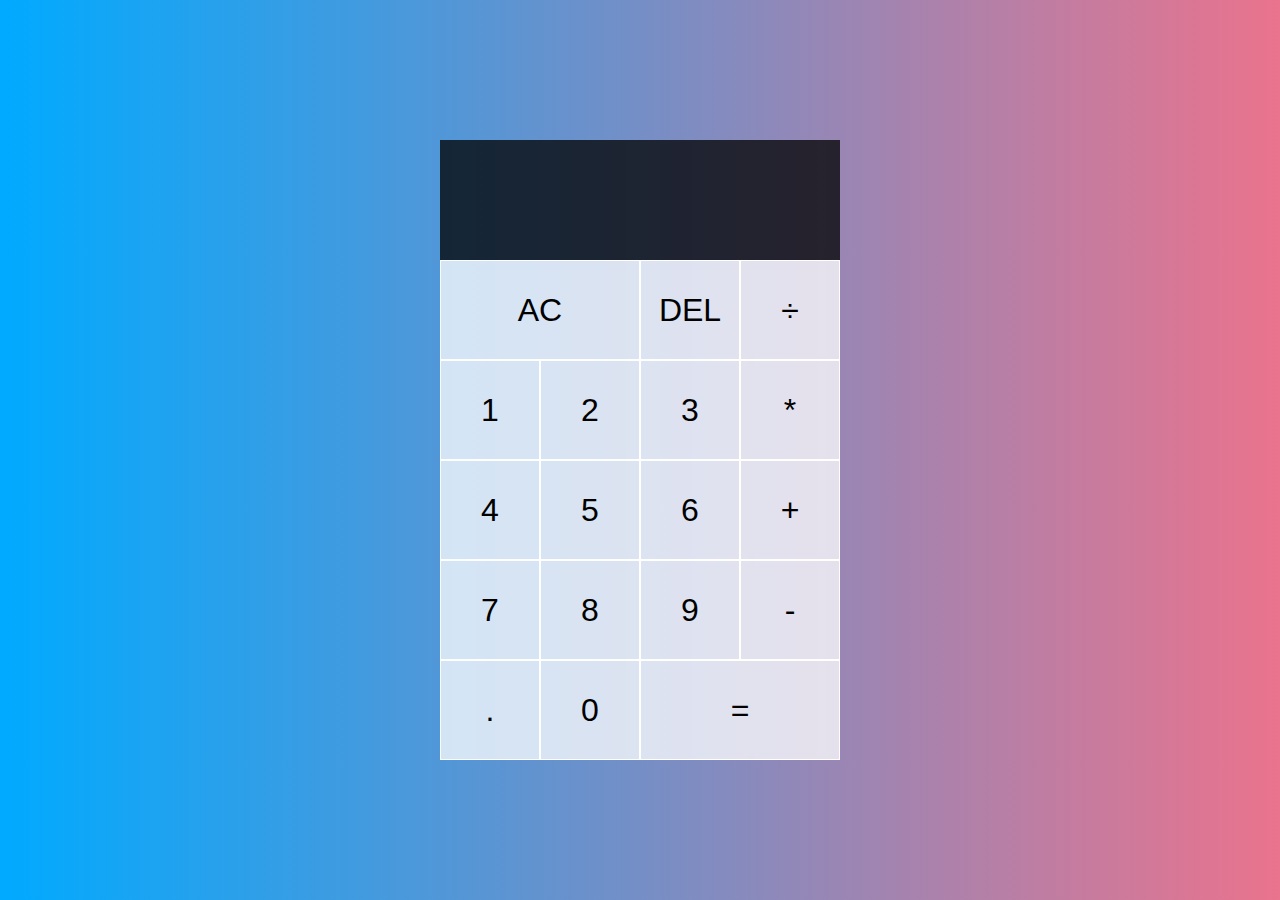
<file: projects/calculator/index.html>
<!DOCTYPE html>
<html lang="en">
<head>
    <meta charset="UTF-8">
    <meta name="viewport" content="width=device-width, initial-scale=1.0">
    <link rel="stylesheet" href="styles.css">
    <script src="script.js" defer></script>
    <title>Calculator</title>
</head>
<body>
    <div class="calculator-grid">
        <div class="output">
            <div data-previous-operand class="previous-operand"></div>
            <div data-current-operand class="current-operand"></div>
        </div>
        <button data-all-clear class="span-two">AC</button>
        <button data-delete>DEL</button>
        <button data-operation>÷</button>
        <button data-number>1</button>
        <button data-number>2</button>
        <button data-number>3</button>
        <button data-operation>*</button>
        <button data-number>4</button>
        <button data-number>5</button>
        <button data-number>6</button>
        <button data-operation>+</button>
        <button data-number>7</button>
        <button data-number>8</button>
        <button data-number>9</button>
        <button data-operation>-</button>
        <button data-number>.</button>
        <button data-number>0</button>
        <button data-equals class="span-two">=</button>
    </div>
</body>
</html>
</file>
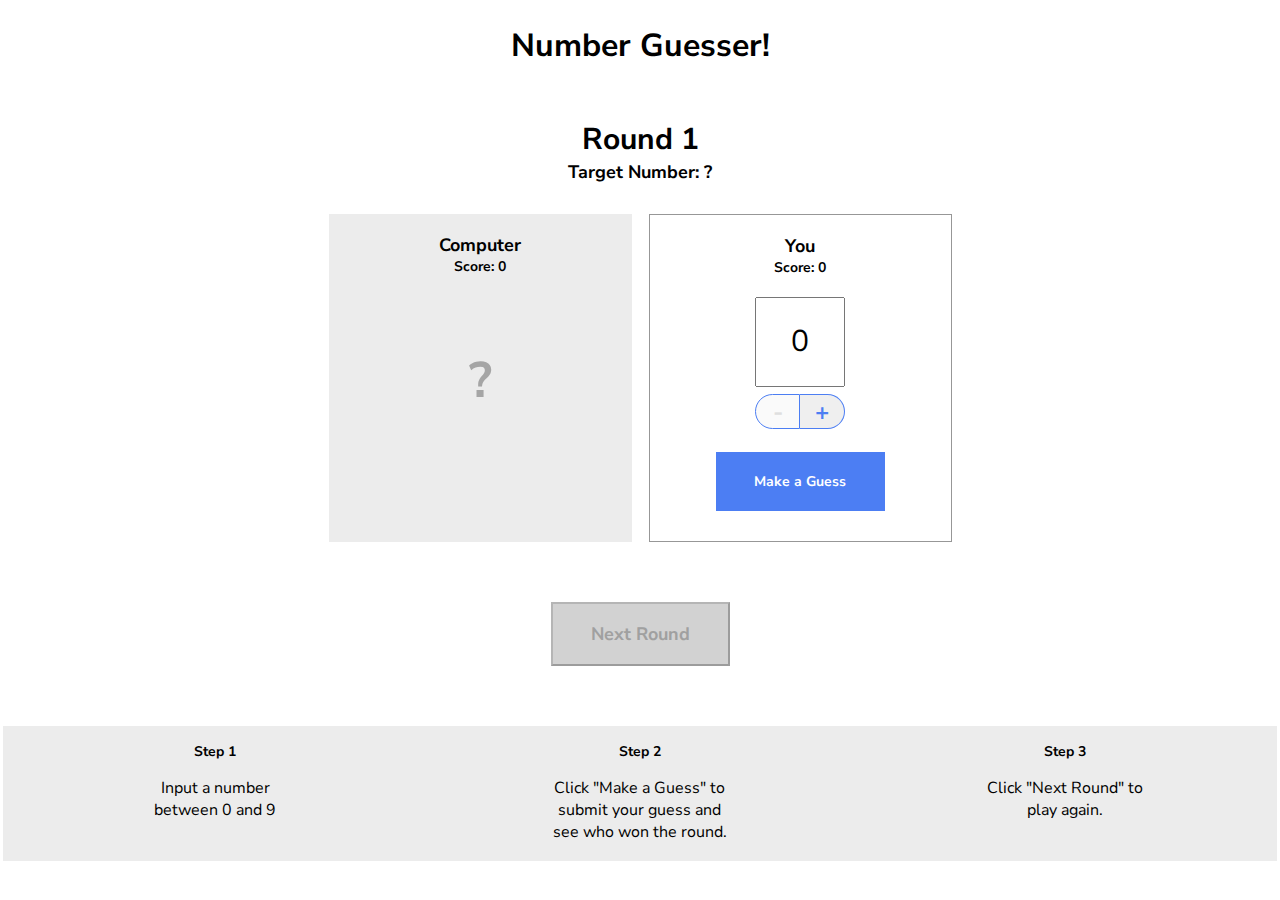
<file: projects/numberGuessing/index.html>
<!doctype html>

<html>
  <head>
    <title>Number Guesser</title>
    <link href="https://fonts.googleapis.com/css?family=Nunito+Sans:400,700" rel="stylesheet">
    <link rel="stylesheet" href="./style.css">
  </head>
  <body>
    <div class="game-container">
      <header>
        <h1>Number Guesser!</h1>
      </header>
      
      <div class="rounds">
        <p class="round-label">Round <span id="round-number">1</span></p>
        <p class="guess-label">Target Number: <span id="target-number">?</span></p>
      </div>

      <div class="guessing-area">
        <div class="guess computer-guess">
          <div class="guess-title">
            <p class="guess-label">Computer</p>
            <p class="score-label">Score: <span id="computer-score">0</span></p>
          </div>
          <p id="computer-guess">?</p>
          <p class="winning-text" id="computer-wins"></p>
        </div>
        <div class="guess human-guess">
          <div class="guess-title">
            <p class="guess-label">You</p>
            <p class="score-label">Score: <span id="human-score">0</span></p>
          </div>
          <input type="number" id="human-guess" min=0 max=9 value=0>
          <div class="number-controls">
            <button class="number-control left" id="subtract" disabled>-</button>
            <button class="number-control right" id="add">+</button>
          </div>
          <button class="button" id="guess">Make a Guess</button>
        </div>
      </div>

      <div class="next-round-container">
        <button class="button" id="next-round" disabled>Next Round</button>
      </div>

    </div>
    
    <div class="instructions">
      <div class="instruction">
        <h3>Step 1</h3>
        <p>Input a number between 0 and 9</p>
      </div>
      <div class="instruction">
        <h3>Step 2</h3>
        <p>Click "Make a Guess" to submit your guess and see who won the round.</p>
      </div>
      <div class="instruction">
        <h3>Step 3</h3>
        <p>Click "Next Round" to play again.</p>
      </div>
    </div>

    <script src="./script.js"></script>
    <script src="./game.js"></script>
  </body>
</html>
</file>
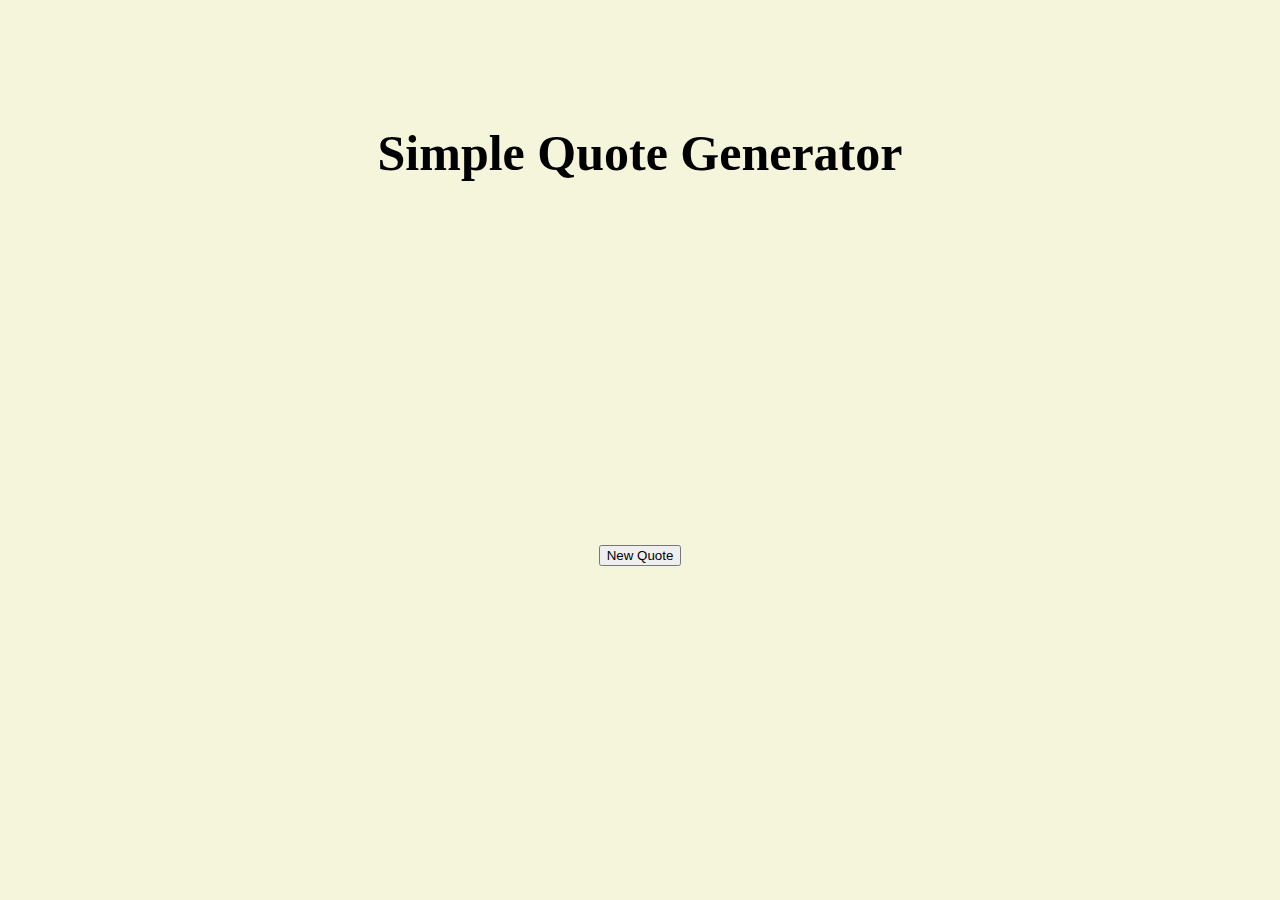
<file: projects/quoteGenerator/index.html>
<!DOCTYPE html>
<html lang="en">
<head>
    <meta charset="UTF-8">
    <meta http-equiv="X-UA-Compatible" content="IE=edge">
    <meta name="viewport" content="width=device-width, initial-scale=1.0">
    <link rel="stylesheet" href="styles.css">
    <title>Quote Generator</title>
</head>
<body>
    <div id="box">
        <h1>Simple Quote Generator</h1>
        <div id="quoteDisplay">
            <!-- Quotes will display here -->
        </div>
        <button onclick="newQuote()">New Quote</button>

        <script src="javascript.js"></script>
    </div>
</body>
</html>
</file>
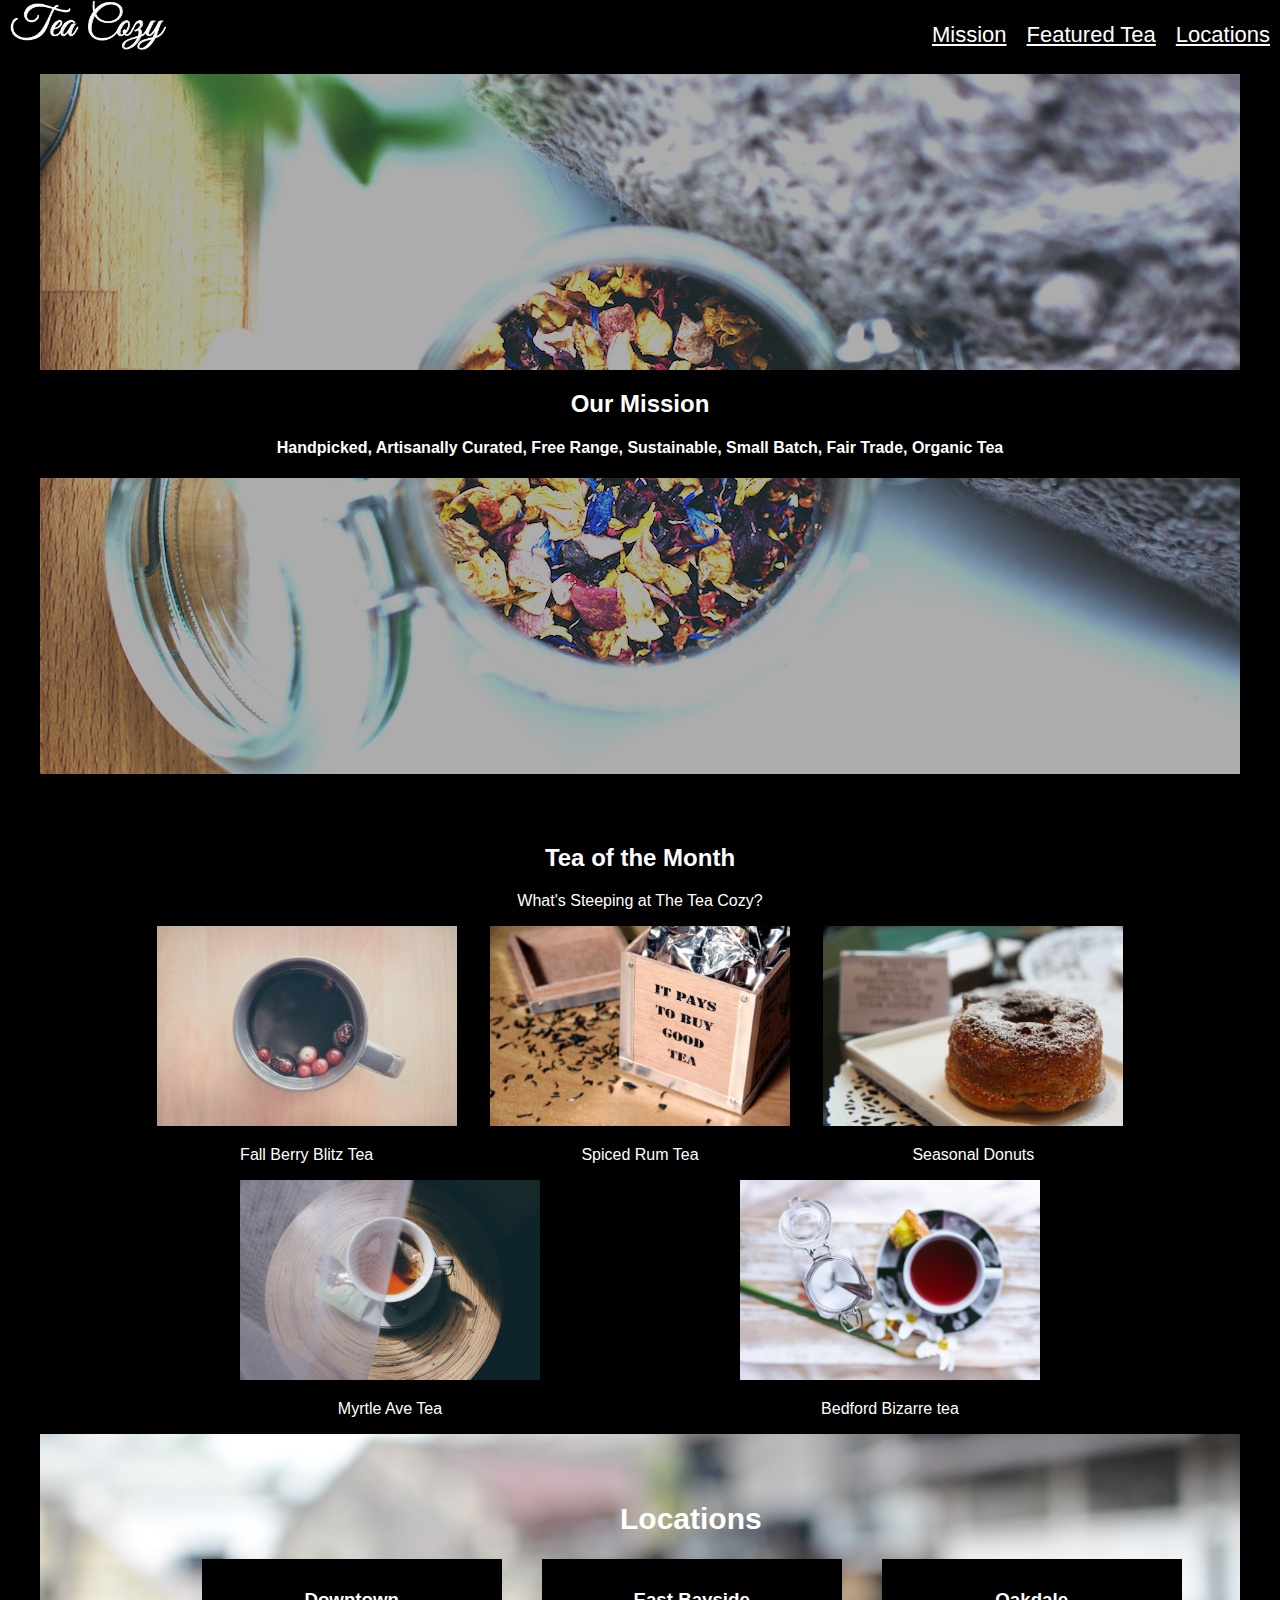
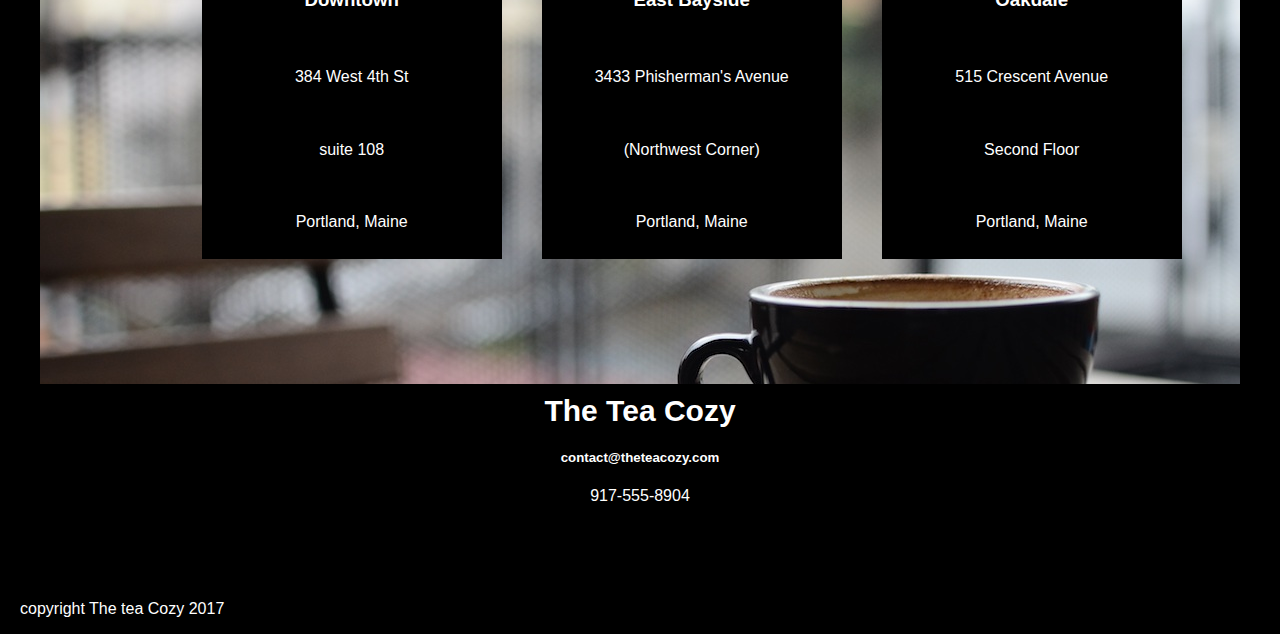
<file: projects/Tea_cozy/index.html>
<!DOCTYPE html>
<html>
<head>
  <title>The Tea Cozy</title>
  <link rel="stylesheet" href="./styles/style.css" type="text/css" />
</head>
  <body>
	  <header>
        <div class="topLogo">
            <img class="logo" src="./images/tea-cozy-logo.png" alt="">
        </div>
        <div class="topNav">
            <ul class="top-menue">
                <li>Mission</li>
                <li>Featured Tea</li>
                <li>Locations</li>
            </ul>
        </div>
	  </header>

<!-- end of header -->

<!-- Main Section Start -->
    <div class="mainBody">

        <div class="main">
            <div class="centerText">
                <h2>Our Mission</h2>
                <h4>Handpicked, Artisanally Curated, Free Range, Sustainable, Small Batch, Fair Trade, Organic Tea <h4>
            </div>
        </div>

        <!-- end of Main Section -->

        <!-- Tea of the month section-->

        <section class="teaMonths">

            <div class="teaHeding">
                <h2>Tea of the Month</h2>
                <p>What's Steeping at The Tea Cozy?</p>
            </div>

            <div class="fallBerry" id="teaImg">
                <img src="./images/berryblitz.jpg" alt="">
                <p>Fall Berry Blitz Tea</p>
            </div>


            <div class="spicedRum" id="teaImg">
                <img src="./images/spiced-rum.webp" alt="">
                <p>Spiced Rum Tea</p>
            </div>

            <div class="seasonalD" id="teaImg">
                <img src="./images/donut.jpg" alt="">
                <p>Seasonal Donuts</p>
            </div>

            <div class="myrtleAve" id="teaImg">
                <img src="./images/myrtle-ave.jpg" alt="">
                <p>Myrtle Ave Tea</p>
            </div>

            <div class="bedfordB" id="teaImg">
                <img src="./images/bedford-bizarre.webp" alt="">
                <p>Bedford Bizarre tea</p>
            </div>
        </section>

        <!-- end of Tea section -->

        <!-- Loaction section-->

        <section class="location">

            <div class="tittle">
                <h6>Locations</h6>
            </div>
            <div class="listLocations">
                <div id="threeLocation">
                    <h3>Downtown</h3>
                    <p>384 West 4th St</p>
                    <p>suite 108</p>
                    <p>Portland, Maine</p>
                </div>
                <div id="threeLocation">
                    <h3>East Bayside</h3>
                    <p>3433 Phisherman's Avenue</p>
                    <p>(Northwest Corner)</p>
                    <p>Portland, Maine</p>
                </div>
                <div id="threeLocation">
                    <h3>Oakdale</h3>
                    <p>515 Crescent Avenue</p>
                    <p>Second Floor</p>
                    <p>Portland, Maine</p>
                </div>
            </div>
        </section>

        <section class="lastSection">
            <h6>The Tea Cozy</h6>
            <h5>contact@theteacozy.com</h5>
            <p>917-555-8904</p>
        </section>


    </div>
    <footer>
        <p class="copy">copyright The tea Cozy 2017</p>
    </footer>
  </body>
</html>
</file>
<file: projects/calculator/styles.css>
*, *::before, *::after {
    box-sizing: border-box;
    font-family: Gotham Rounded, sans-serif;
    font-weight: normal;
  }

  body {
    margin: 0;
    padding: 0;
    background: linear-gradient(to right, #00aaff, #EA738DFF);
  }

  .calculator-grid {
    display: grid;
    justify-content: center;
    align-content: center;
    min-height: 100vh;
    grid-template-columns: repeat(4, 100px);
    grid-template-rows: minmax(120px, auto) repeat(5, 100px);
  }

  .calculator-grid > button {
    cursor: pointer;
    font-size: 2rem;
    border: 1px solid white;
    outline: none;
    background-color: rgba(255, 255, 255, .75);
  }

  .calculator-grid > button:hover {
    background-color: rgba(255, 255, 255, .9);
  }

  .span-two {
    grid-column: span 2;
  }

  .output {
    grid-column: 1 / -1;
    background-color: rgba(0, 0, 0, .75);
    display: flex;
    align-items: flex-end;
    justify-content: space-between;
    flex-direction: column;
    padding: 10px;
    word-wrap: break-word;
    word-break: break-all;
  }

  .output .previous-operand {
    color: rgba(255, 255, 255, .75);
    font-size: 1.5rem;
  }

  .output .current-operand {
    color: white;
    font-size: 2.5rem;
  }
</file>
<file: projects/numberGuessing/style.css>
* {
  font-family: 'Nunito Sans';
  box-sizing: border-box;
}

body {
  margin: 0 auto;
  padding: 3px;
  background-color: #fff;
}

.game-container {
  max-width: 640px;
  margin: 0 auto;
  text-align: center;
}

header {
  display: flex;
  justify-content: center
}

.rounds {
  display: flex;
  flex-direction: column;
  align-items: center;
  margin-bottom: 30px;
}

.round-label {
  font-size: 30px;
  font-weight: 700;
  margin-bottom: 0px;
}

.guess {
  min-width: 303px;
  height: 328px;
  display: flex;
  flex-direction: column;
  align-items: center;
  padding: 19px;
}

.guessing-area {
  display: flex;
  justify-content: space-around;
  align-items: flex-start;
  margin-bottom: 60px;
}

.guess-title {
  display: flex;
  flex-direction: column;
  align-items: center;
  justify-content: flex-start;
  margin-bottom: 20px;
}

.guess-label {
  font-size: 18px;
  font-weight: 700;
  margin: 0;
}

.score-label {
  font-size: 14px;
  font-weight: 700;
  margin: 0;
}

.target-guess {
  display: flex;
  flex-direction: column;
  align-items: center;
  justify-content: flex-start;
}

.computer-guess {
  background-color: #ececec;
}

#computer-guess {
  font-size: 50px;
  font-weight: 700;
  color: #a5a5a5;
}

.human-guess {
  border: 1px solid #979797;
}

.guess input {
  height: 90px;
  width: 90px;
  font-size: 30px;
  text-align: center;
  margin: 0 auto;
  margin-bottom: 7px;
}

.number-controls {
  font-size: 0;
  margin-bottom: 23px;
}

.number-control {
  border: solid 1px #4c7ef3;
  display: inline-block;
  width: 45px;
  height: 35px;
  font-size: 24px;
  font-weight: 700;
  color: #4c7ef3;
  cursor: pointer;
}

.number-controls button[disabled] {
  color: #dfdfdf;
  cursor: default;
}

.left {
  border-top-left-radius: 22.5px;
  border-bottom-left-radius: 22.5px;
}

.right {
  border-top-right-radius: 22.5px;
  border-bottom-right-radius: 22.5px;
  border-left-width: 0px;
}

.controls {
  display: flex;
  justify-content: space-around;
}

.button {
  background-color: #4c7ef3;
  color: #fff;
  cursor: pointer;
}

#guess {
  padding: 20px;
  width: 169px;
  height: 59px;
  border: none;
  font-weight: 700;
  font-size: 14px;
}

input[type=number]::-webkit-inner-spin-button {
  -webkit-appearance: none;
}

#next-round {
  width: 179px;
  height: 64px;
  font-size: 18px;
  font-weight: bold;
  margin-left: auto;
  margin-right: auto;
  margin-bottom: 60px;
}
  
.button[disabled] {
  background-color: #d2d2d2;
  color: #a0a0a0;
  cursor: default;
}

.instructions {
  background-color: #ececec;
  width: 100%;
  display: flex;
  justify-content: space-around;
}

.instruction {
  width: 180px;
  padding: 2px;
  text-align: center;
}

.instructions h3 {
  font-size: 14px;
}


.winning-text, .winning-text[disabled] {
  color: #ec3636;
  font-weight: 700;
}
</file>
<file: projects/quoteGenerator/styles.css>
body {
    text-align: center;
    background-color: beige;
}

#box {
    display: flex;
    flex-direction: column;
    justify-content: center;
    align-items: center;
    justify-content: space-around;
    height: 40em;
}

h1 {
    font-size: 50px;
}

div #quoteDisplay {
    font-size: 25px;
}
</file>
<file: projects/Tea_cozy/styles/style.css>
body {
	background-color: black;
	margin: 0;
	font-family: Helvetica;
	color: white;
}

.mainBody {
	margin: 5px 20px;
	display: flex;
	flex-direction: column;
	align-items: center;
}

/* start of header */
header {
	display: flex;
	height: 69px;
}

.topLogo {
	display: flex;
	flex: 6;
}

img.logo {
	height: 50px;
	padding-left: 10px;
}

.topNav {
	display: flex;
	flex-wrap: wrap;
	flex: 6;
	justify-content: flex-end;
}

ul.top-menue {
	display: flex;
	padding: 0;
	color: white;
	font-size: 22px;
}

li {
	padding: 0px 10px;
	text-decoration: underline;
	list-style-type: none;
}
/* end of Header */

/* start of main section */

.main {
	display: flex;
	align-content: center;
	align-items: center;
	height: 700px;
	width: 1200px;
	background-image:url("../images/mission-background.jpg");
	background-color: #acacac;
	background-blend-mode: darken;
}

.centerText {
	text-align: center;
	color: white;
	background-color: black;
	width: 100%;
}

/* end of main section */

/* start of Tea of the month  */


.teaMonths {
	display: flex;
	flex-wrap: wrap;
	justify-content: space-around;
	width: 1000px;
}

.teaHeding {
	margin-top: 50px;
	display: flex;
	display: block;
	text-align: center;
	width: 100%;

}

#teaImg img{
	height: 200px;
	width: 300px;
	background-color: blue;
}

#teaImg p {
	text-align: center;
}


.location {
	display: flex;
	align-content: center;
	align-items: center;
	background-image:url("../images/locations-background.jpg");
	height: 550px;
	width: 1200px;
}

.tittle {
	position: relative;
	left: 580px;
	top: -190px;

}


.listLocations {
	display: flex;
}

h6 {
	font-size: 30px;
}

div#threeLocation {
	display: flex;
	flex-direction: column;
	height: 300px;
	width: 300px;
	background-color: black;
	margin: 20px;
	text-align: center;
	justify-content: space-around;
}






.lastSection {
	height: 200px;
	text-align: center;
}

h6 {
	margin: 10px 0px;
}


footer {
	text-align: left;
}

.copy{
	margin-left: 20px;
}
</file>
